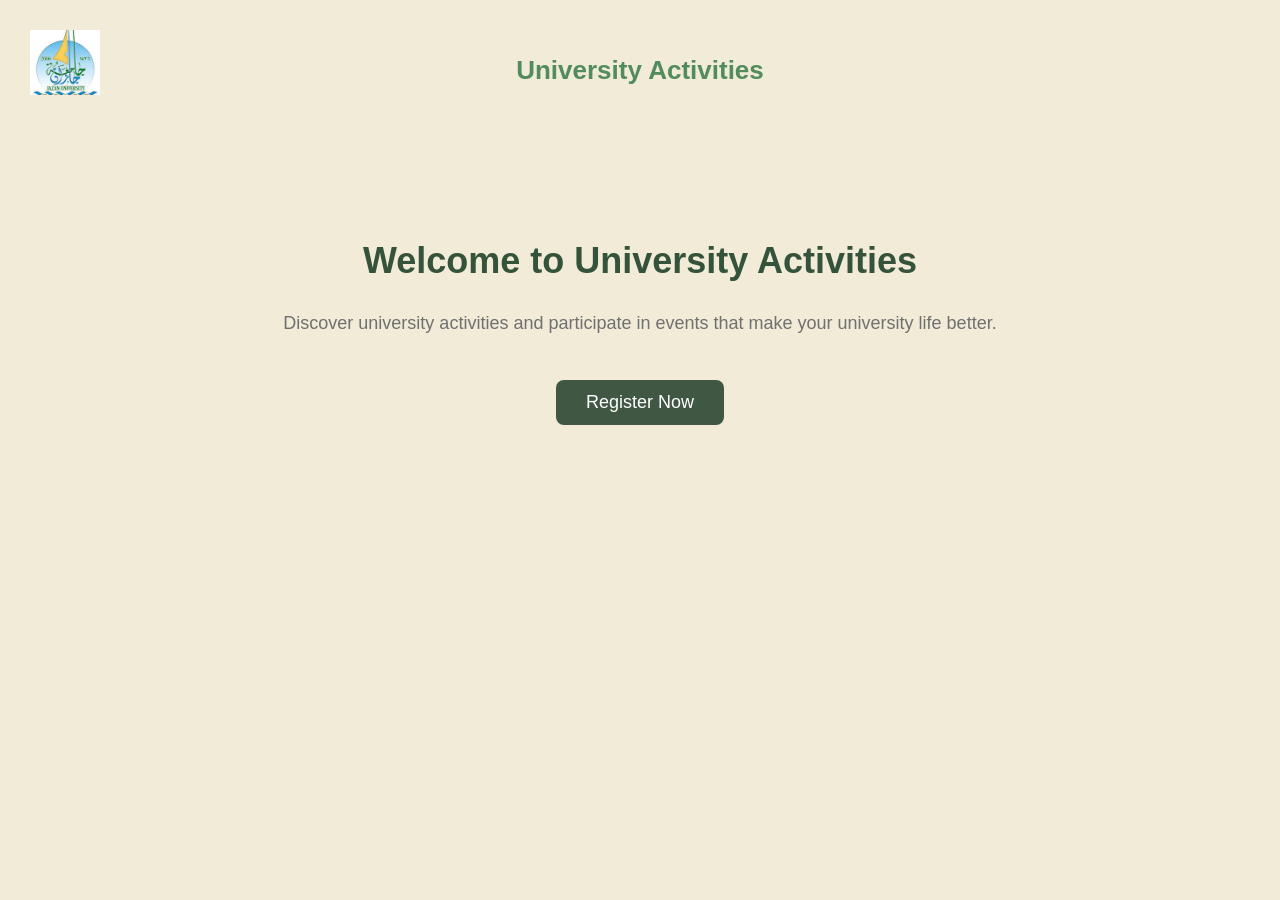
<file: University Activities/index.html>
<!DOCTYPE html>
<html lang="en">
<head>
    <meta charset="UTF-8">
    <meta name="viewport" content="width=device-width, initial-scale=1.0">
    <title>University Activities</title>
    <link rel="stylesheet" href="css/style.css">
</head>
<body>

<header>
    <img src="images/logo.png" alt="University Logo">
    <h2>University Activities</h2>
</header>
<main>
    <h1>Welcome to University Activities</h1>
    <p>
        Discover university activities and participate
        in events that make your university life better.
    </p>
    <a href="register.html" class="register-button">
        Register Now
    </a>
</main>
<script src="js/script.js"></script>
    
</body>
</html>
</file>
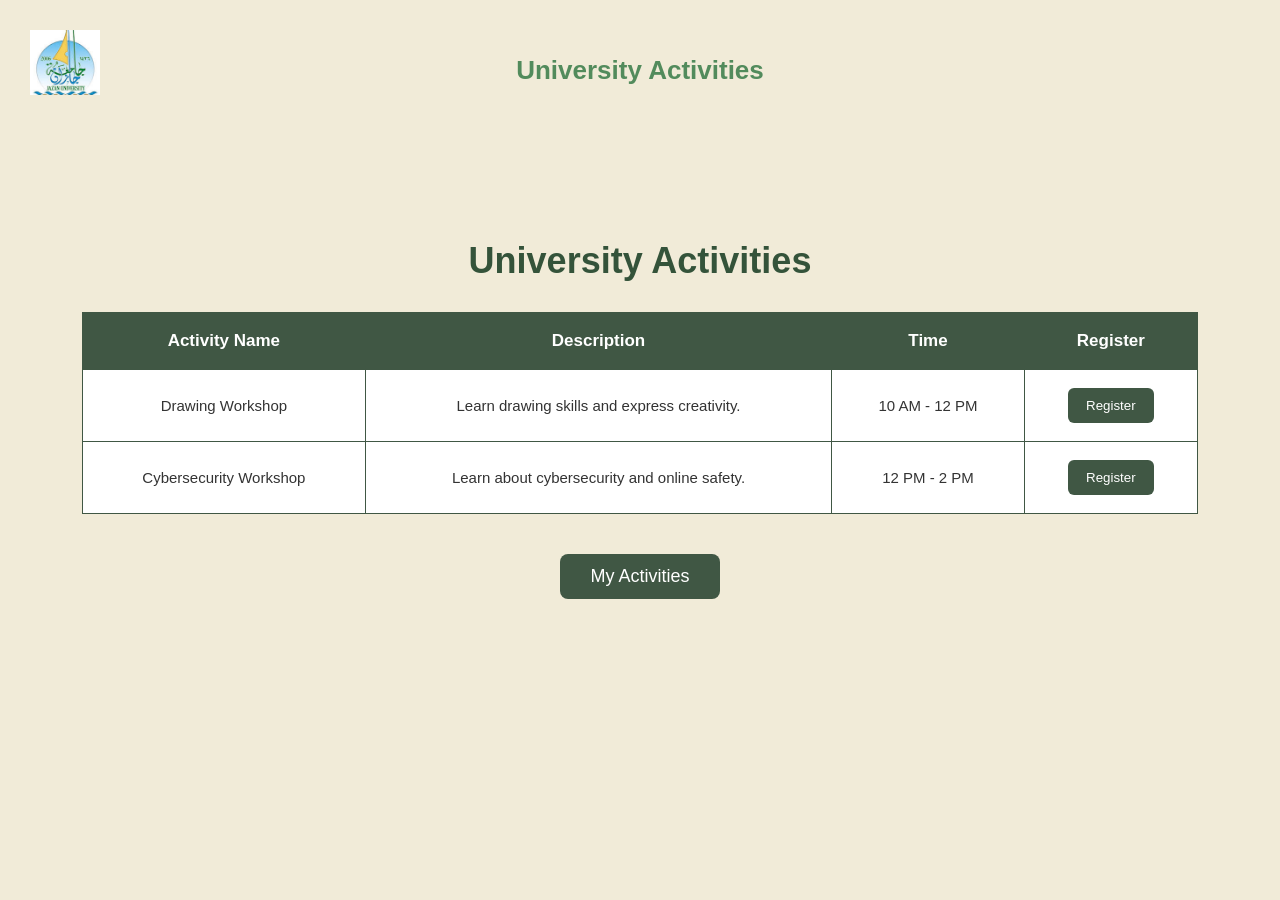
<file: University Activities/activities.html>
<!DOCTYPE html>
<html lang="en">
<head>
    <meta charset="UTF-8">
    <meta name="viewport" content="width=device-width, initial-scale=1.0">
    <title>Activities</title>
    <link rel="stylesheet" href="css/style.css">
</head>
<body>
    <header>
    <img src="images/logo.png" alt="University Logo">
    <h2>University Activities</h2>
</header>
<main>


    <h1>University Activities</h1>
    <table>
        <tr>
            <th>Activity Name</th>
            <th>Description</th>
            <th>Time</th>
            <th>Register</th>
        </tr>
        <tr>
            <td>Drawing Workshop</td>
            <td>Learn drawing skills and express creativity.</td>
            <td>10 AM - 12 PM</td>
            <td><button onclick="drawing()">
                Register
            </button>
            </td>
        </tr>
        <tr>
            <td>Cybersecurity Workshop</td>
            <td>Learn about cybersecurity and online safety.</td>
            <td>12 PM - 2 PM</td>
            <td><button onclick="cybersecurity()">
                Register
            </button>
            </td>
        </tr>
    </table>
    <a href="my-activities.html" class="register-button">
    My Activities
</a>
</main>
<script src="js/script.js"></script>
    
</body>
</html>
</file>
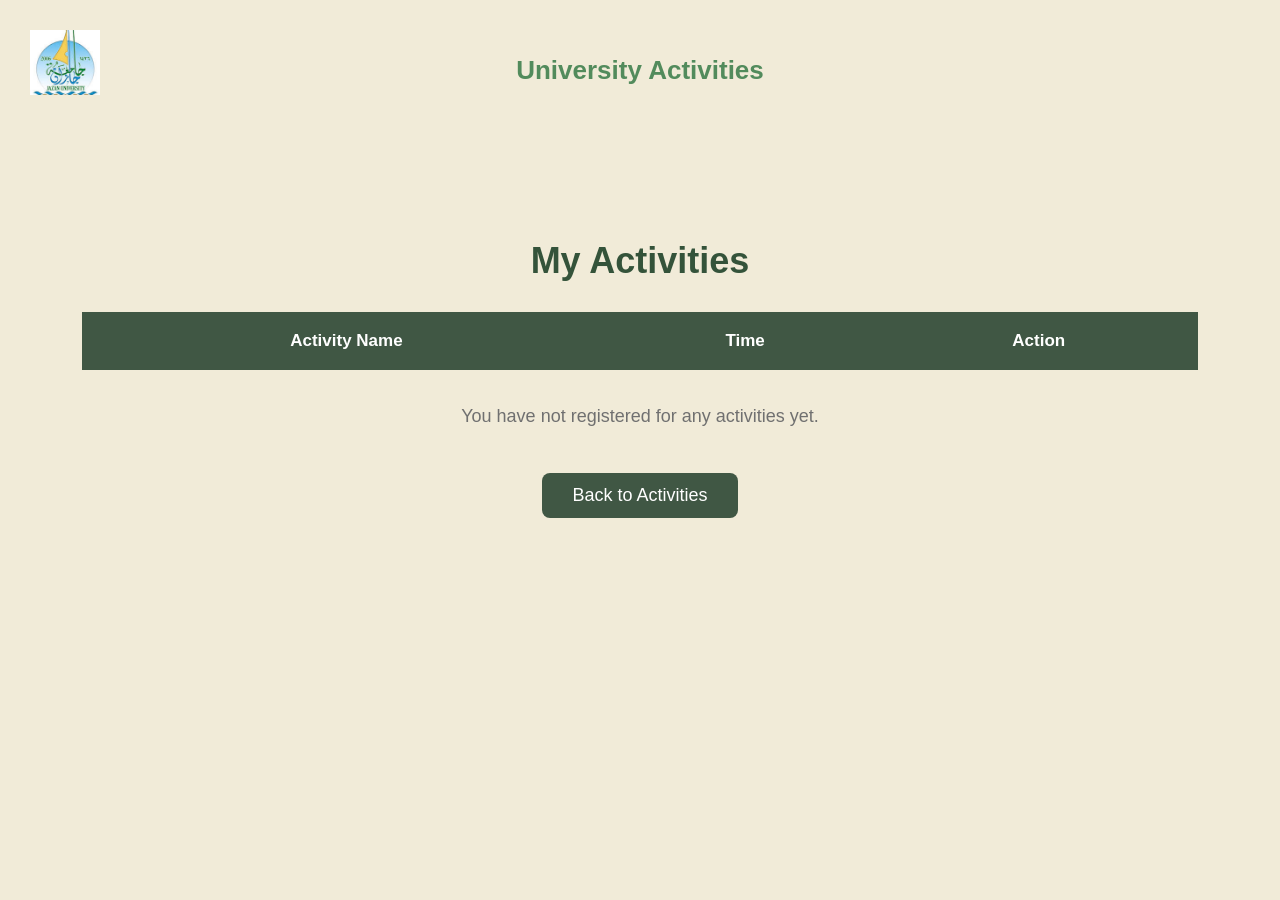
<file: University Activities/my-activities.html>
<!DOCTYPE html>
<html lang="en">
<head>
    <meta charset="UTF-8">
    <meta name="viewport" content="width=device-width, initial-scale=1.0">
    <title>My Activities</title>
    <link rel="stylesheet" href="css/style.css">
</head>
<body>
    <header>
    <img src="images/logo.png" alt="University Logo">
    <h2>University Activities</h2>
</header>
<main>
    <h1>My Activities</h1>
    <table>
    <tr>
        <th>Activity Name</th>
        <th>Time</th>
        <th>Action</th>
    </tr>
    <tbody id="myActivitiesList">
    </tbody>
</table>
<p id="emptyMessage">You have not registered for any activities yet.</p>
<a href="activities.html" class="register-button">Back to Activities</a>
</main>
<script src="js/script.js"></script>
    
</body>
</html>
</file>
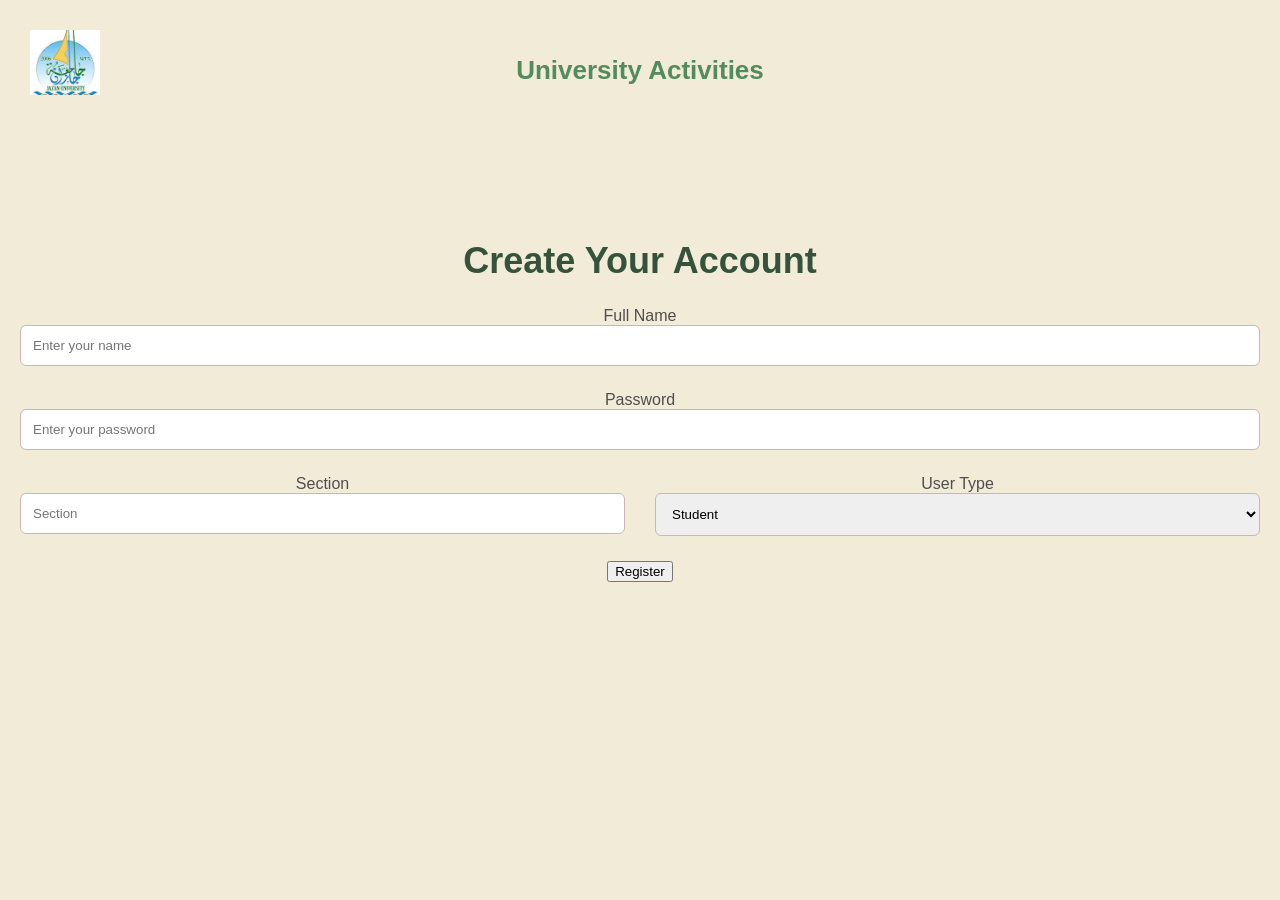
<file: University Activities/register.html>
<!DOCTYPE html>
<html lang="en">
<head>
    <meta charset="UTF-8">
    <meta name="viewport" content="width=device-width, initial-scale=1.0">
    <title>Register</title>
    <link rel="stylesheet" href="css/style.css">

</head>
<body>

<header>
    <img src="images/logo.png" alt="University Logo">
    <h2>University Activities</h2>
</header>

<main>
    <h1>Create Your Account</h1>
    <form id="registerForm">
        <div class="form-group">
            <label>Full Name</label>
            <input type="text" id="fullName" placeholder="Enter your name" required>
        </div>
        <div class="form-group">
            <label>Password</label>
            <input type="password" id="password" placeholder="Enter your password" required>
        </div>
        <div class="form-row">
            <div class="form-group">
                <label>Section</label>
                <input type="text" id="section" placeholder="Section" required>
            </div>
            <div class="form-group">
                <label>User Type</label>
                <select id="userType" required>
                    <option value="Student">Student</option>
                    <option value="Professor">Professor</option>
                </select>
            </div>
        </div>
        <button type="submit">Register</button>
    </form>
</main>

<script src="js/script.js"></script>
</body>
</html>
</file>
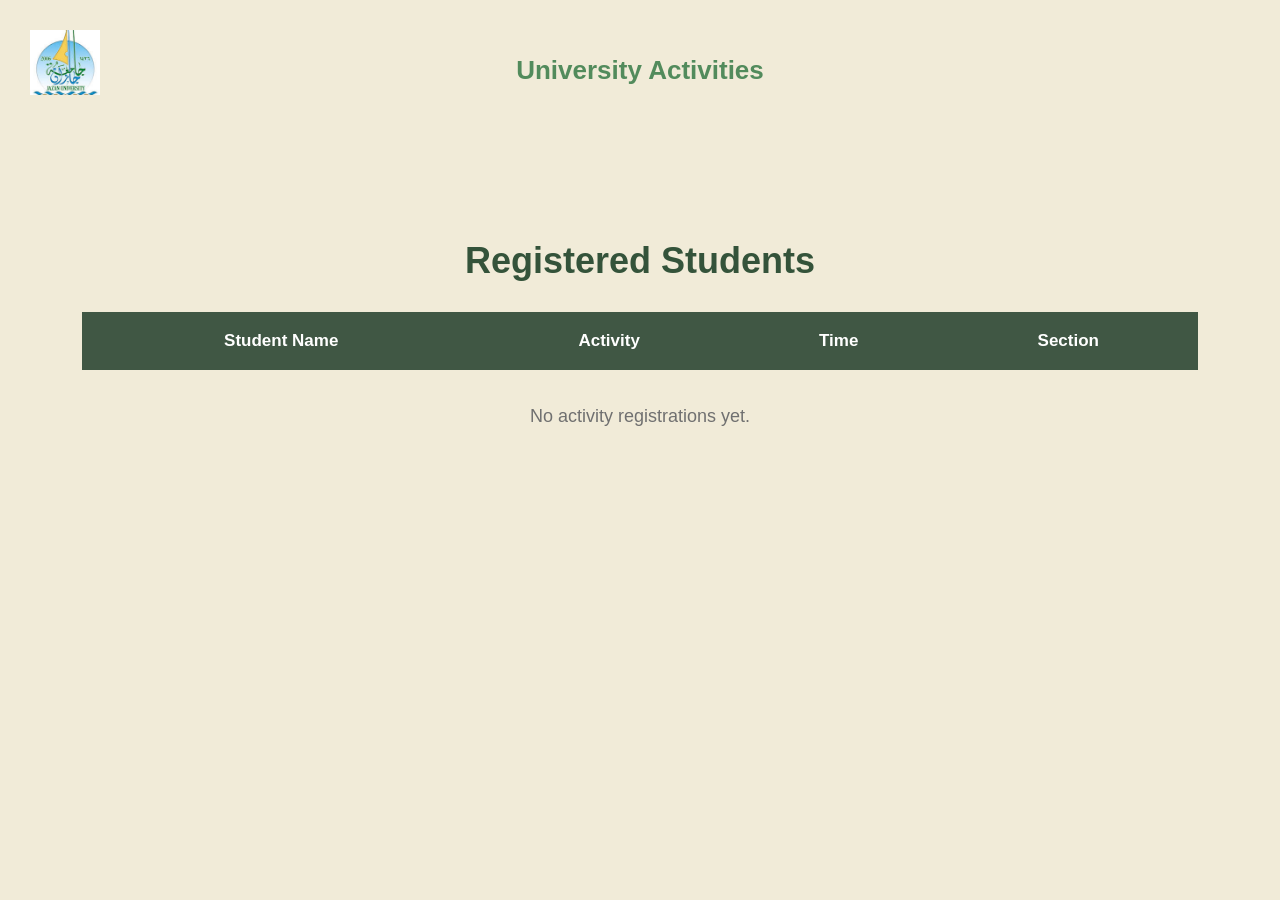
<file: University Activities/students.html>
<!DOCTYPE html>
<html lang="en">
<head>
    <meta charset="UTF-8">
    <meta name="viewport" content="width=device-width, initial-scale=1.0">
    <title>students</title>
    <link rel="stylesheet" href="css/style.css">
</head>
<body>
    <header>
    <img src="images/logo.png" alt="University Logo">
    <h2>University Activities</h2>
</header>
<main>
    <h1>Registered Students</h1>
    <table>
        <tr>
            <th>Student Name</th>
            <th>Activity</th>
            <th>Time</th>
            <th>Section</th>
        </tr>
        <tbody id="studentsList">
        </tbody>
    </table>
    <p id="emptyStudentsMessage">No activity registrations yet.</p>
</main>
<script src="js/script.js"></script>
    
</body>
</html>
</file>
<file: University Activities/css/style.css>
body {
margin: 0;
padding: 0;
font-family: Arial, sans-serif;
background-color: #f1ebd8;
color: #4e4e4e;
}

/* Header */
header {
position: relative;
text-align: center;
padding-top: 55px;
padding-bottom: 20px;
}

header img {
position: absolute;
left: 30px;
top: 30px;
width: 70px;
height: auto;
margin: 0;
}

header h2 {
text-align: center;
margin: 0;
color: #528b5c;
font-size: 26px;
}

/* Navigation */
nav {
text-align: center;
margin-top: 20px;
margin-bottom: 30px;
}

nav a {
color: #4f6d54;
text-decoration: none;
margin: 15px;
}

/* Main Content */
main {
text-align: center;
margin: 90px auto 0;
padding: 20px;
}

h1 {
color: #34533a;
font-size: 36px;
margin-bottom: 25px;
}

p {
color: #707070;
font-size: 18px;
line-height: 1.8;
margin-bottom: 30px;
}

/* Register Button */
.register-button {
display: inline-block;
background-color: #405744;
color: white;
padding: 12px 30px;
text-decoration: none;
border-radius: 8px;
font-size: 18px;
margin-top: 10px;
}

.register-button:hover {
background-color: #2f4233;
}

/* Register Form */
.form-row {
display: flex;
gap: 30px;
margin-top: 10px;
}

.form-group {
display: flex;
flex-direction: column;
margin-bottom: 25px;
flex: 1;
}

.form-group input,
.form-group select {
padding: 12px;
border: 1px solid #ceb4b4;
border-radius: 6px;
}

/* Activities Table */
table {
width: 90%;
margin: 30px auto;
border-collapse: collapse;
background-color: white;
}

th, td {
border: 1px solid #405744;
padding: 18px;
text-align: center;
}

th {
background-color: #405744;
color: white;
font-size: 17px;
}

td {
color: #333333;
font-size: 15px;
}

td button {
background-color: #405744;
color: white;
border: none;
padding: 10px 18px;
border-radius: 6px;
cursor: pointer;
}

td button:hover {
background-color: #2f4233;
}
</file>
